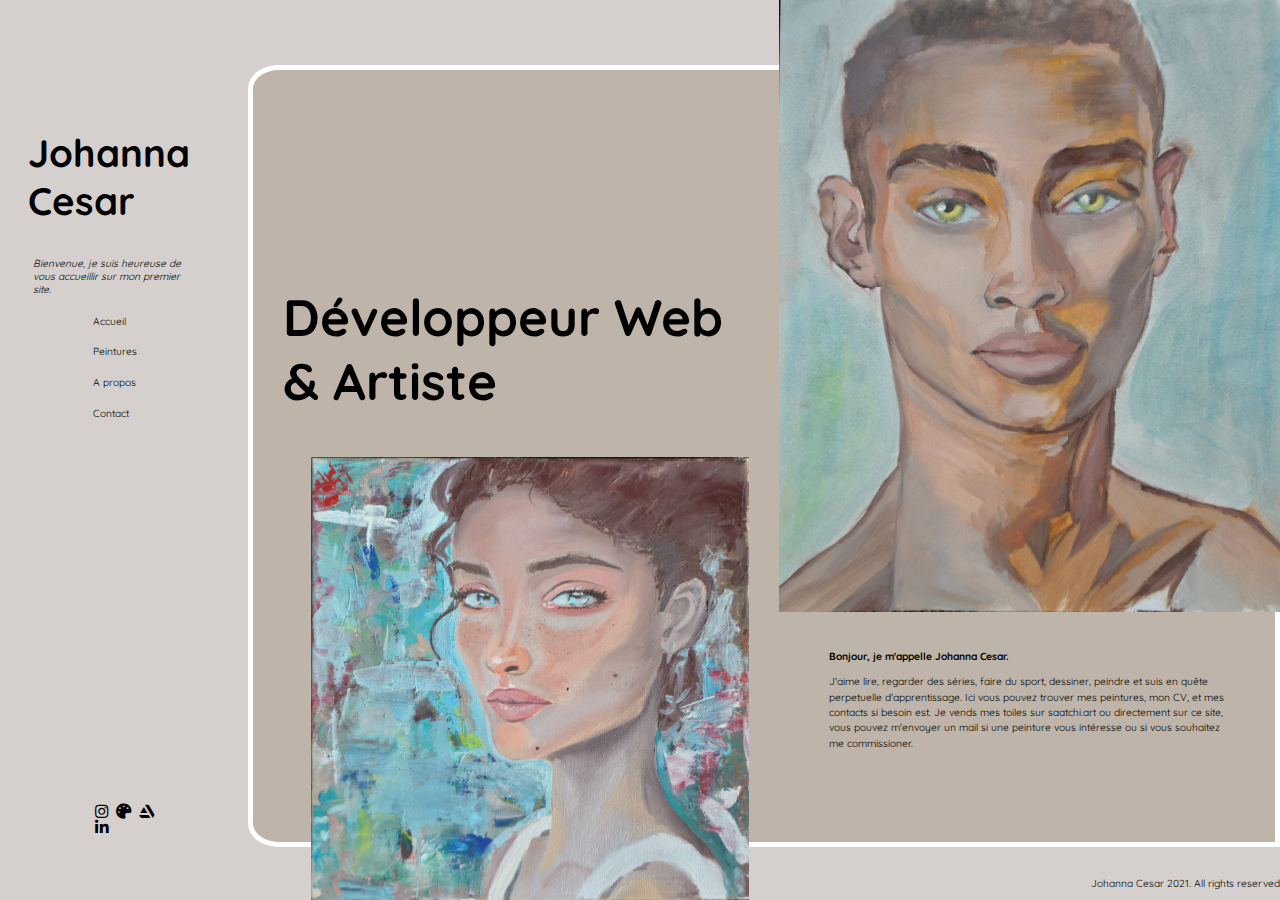
<file: index.html>
<!DOCTYPE html>
<html>

<head>
	<meta charset="utf-8">
	<meta name="viewport" content="width=device-width">
	<meta name="description" content="Johanna Cesar est une artiste, web déveleppeur &amp Ce site représente un portefolio de ses diverses peintures.">
	<title>Johanna Cesar / Portefolio des peintures.</title>
	<link href="style.css" rel="stylesheet" type="text/css" />
	<link rel="stylesheet" href="/CSS/all.css">
	<link href="https://fonts.googleapis.com/css2?family=Quicksand&display=swap" rel="stylesheet">
	
</head>

<body>
	<div class="wrapper">
		<header>
				<h2>Johanna Cesar</h2>
				<p class="italic"> Bienvenue, je suis heureuse de vous accueillir sur mon premier site. </p>

			<div>
				<ul class="tabs">
					<li>
						<a href="#">Accueil</a>
					</li>
					<li>
						<a href="Peintures.html">Peintures</a>
					</li>
					<li>
						<a href="images/CV Johanna.pdf" target="_blank">A propos</a>
					</li>
					<li>
						<a href="#">Contact</a>
					</li>
				</ul>
			</div>
		</header>
			<div class="social">
				<ul >
					<a target="_blank" href="#">
						<li class="fab fa-instagram"></li>
					</a>
					<a target="_blank" href="https://www.saatchiart.com/account/profile/1806030">
						<li class="fas fa-palette"></li>
					</a>
					<a target="_blank" href="https://www.artstation.com/johanna74">
						<li class="fab fa-artstation"></li>
					</a>
					<a target="_blank" href="https://www.linkedin.com/in/johanna-cesar-4968821ba/?originalSubdomain=fr">
						<li class="fab fa-linkedin-in"></li>
					</a>
				</ul>
			</div>


		<div class="background-img"> </div>
		<h1>Développeur Web & Artiste </h1>
      <div class="img1">
		  <img src="images/DSC_0603.JPG">
	  </div>
      <div class="img2">
		  <img src="images/DSC_0597.JPG" alt="">
	  </div>
      <div class="presentation">
		<h3> Bonjour, je m'appelle Johanna Cesar.</h3>
			<p>
			J'aime lire, regarder des séries, faire du sport, dessiner, peindre et suis en quête perpetuelle d'apprentissage. Ici vous pouvez trouver mes peintures, mon CV, et mes contacts si besoin est. Je vends mes toiles sur saatchi.art ou directement sur ce site, vous pouvez m'envoyer un mail si une peinture vous intéresse ou si vous souhaitez me commissioner.
		  </p>
	 </div>
    
  		<footer>
			<p>Johanna Cesar 2021. All rights reserved</p>
  		</footer>
  </div>
  </body>
</html>
</file>
<file: style.css>
body{
  font-family: 'Quicksand', sans-serif;
  font-size: 18px;
  background-color: rgba(202, 196, 191, 0.788);
  margin: 0 0;
  height: 100vh;
}

.wrapper {
  display: grid;
  grid-template-columns: 20% repeat(2,1fr);
  grid-template-rows: 10% 25% repeat(2,1fr) 5%;
  grid-template-areas: 
  ". . img2"
  "header h1 img2"
  "header img1 img2 "
  "social img1 presentation"
  ". img1 footer";
  height: 100vh;
  column-gap: 30px;
  row-gap: 20px;
}

.background-img{
  grid-row: 2 / 5;
  grid-column: 2 / 4;
  background-color: rgb(190, 180, 169);
  border-radius: 3% 0% 0% 3%;
  border: 5px solid rgb(255, 255, 255);
}
  
header{
  grid-area: header;
  padding: 15%;
}

h1{
  grid-area: h1;
  font-size: 3.5rem;
  justify-self: center;
  align-self: center;
}

.img1{
  grid-area: img1;
  justify-self: flex-end;
}

.img2{
  grid-area: img2;
  justify-self: center;
}

.presentation{
  grid-area: presentation;
  line-height: 2;
  padding: 0 10%;
  justify-self: center;
  align-self: center;
  font-size: auto;
  }

footer{
  grid-area: footer;
  justify-self: end;
  align-self: flex-end;
  font-size: 1rem;
  }

.social{
  grid-area: social;
  align-self: flex-end;
  justify-self: center;
}


h2{
  font-size: 3rem;
  font-weight: bolder;
  justify-self: center;
}

.italic{
  font-style: italic;
}

.social li {
display: inline;
padding: 15px;
font-size: 1.5em;
}

ul{
  list-style-type: none;
}

.tabs li{
  line-height: 3;
}

.wrapper > div img {
  max-width: 100%;
  max-height: 100%;
  display: block;
}

.tabs a {
  outline: none;
  text-decoration: none;
  padding: 20px 20px;
}

.tabs a:link {
  color: black;
}

.tabs a:visited {
  color: rgb(0, 0, 0);
}

.tabs a:hover {
  background: rgb(190, 180, 169);
}

.tabs a:active {
  background: rgb(190, 180, 169);
  color: rgb(255, 255, 255);
}

.social a {
  outline: none;
  text-decoration: none;
  padding: 2px 1px 0;
}

.social a:link {
  color: black;
}

.social a:visited {
  color: rgb(0, 0, 0);
}
.social a:hover {
  color: rgb(255, 255, 255);
}

.social a:active {
  color: rgb(255, 255, 255);
}

@media only screen and (max-width: 2120px){
  .img1{
    align-self: flex-end;
    margin-left: 7%;
  }

  h1{
    align-self: flex-end;
    margin-bottom: 0;
    margin-left: 7%;
    font-size: 4rem;
 }

    .presentation{
  line-height: 1.5;
  padding-bottom: 2%;
  }
}

@media only screen and (max-width: 1710px){
  .wrapper{
    grid-template-columns: 20% 40% 40%;
    grid-template-rows: 5% 40% 50% 5%;
    grid-area: 
    ". . img2"
    "header h1 img2"
    "header img1 presentation"
    "social img1 footer";
    width: 100vw;
  }

  .presentation{
    align-self: flex-end;
    font-size: 1rem;
    line-height: 1.5;
    margin: 0 0;
 
  }

  .img1{
    justify-self: flex-end;
    height: 95%;
  }

  .social li{
    padding: 2%;
  }

  h1{
    align-self: flex-end;
  }
}

@media only screen and (max-width: 1347px) and (min-width: 799px){
  .wrapper{
    grid-template-columns: 17% 1fr 1fr;
    grid-template-rows: 5% repeat(2,1fr) 5%;
    grid-area: 
    "header . img2"
    "header h1 img2"
    "header img1 presentation"
    "social img1 footer";
    width: 100vw;
  }
  
  *{
  font-size: 0.8rem;
  }

  .presentation{
    margin-bottom: 15%;
  }
 /*find a way to limit the height without content going over container = max height or maybe position ...*/ 
}


@media only screen and (max-width: 800px){
  .wrapper{
    grid-template-columns: 1fr;
    grid-template-rows: 0.5fr 0.5fr 500px 1fr 500px 0.5fr;
    grid-template-areas: 
    "header"
    "h1"
    "img2"
    "presentation"
    "img1"
    "footer";
    height: 100vh;
    row-gap: 0;
    overflow: scroll;
  }

  header{
    font-size: 0.8rem;
    padding: 0 2%;
  }

  header p{
    display: none;
    /*try to place it with z-index or other under tabs*/
  }

  .tabs{
    display: flex;
    flex-direction: row;
    justify-content: center;
    padding: 2% 0;
    border-top: dashed 5px rgb(231, 231, 231);;
  }

  .background-img{
    grid-row: 2 ;
    grid-column: 1;
  }

  h1, h2{
    padding: 5% 5%;
    font-size: 2rem;
    font-weight: bolder;
  }

  h2{
    padding-bottom: 0%;
  }

  .social{
    grid-row: 6 / 7;
    grid-column: 1;
    padding: 7%;
  }
}
</file>
